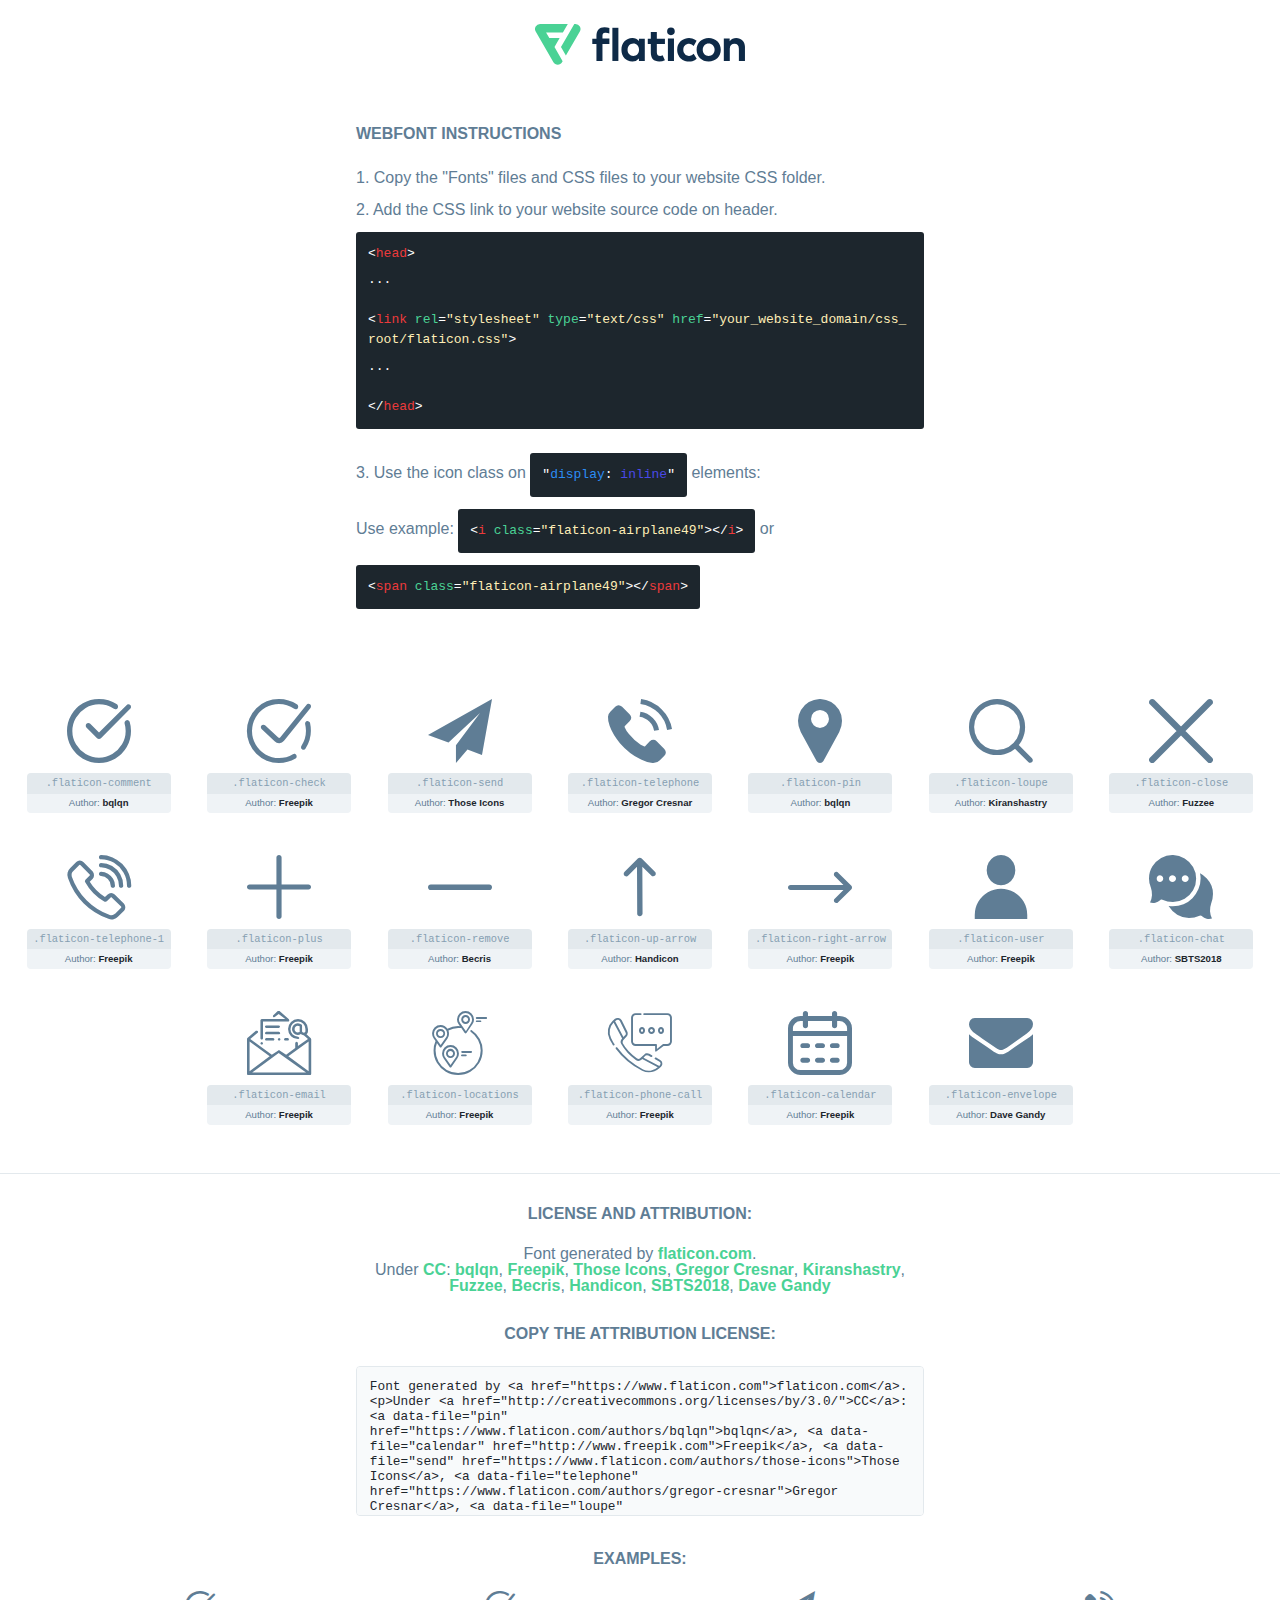
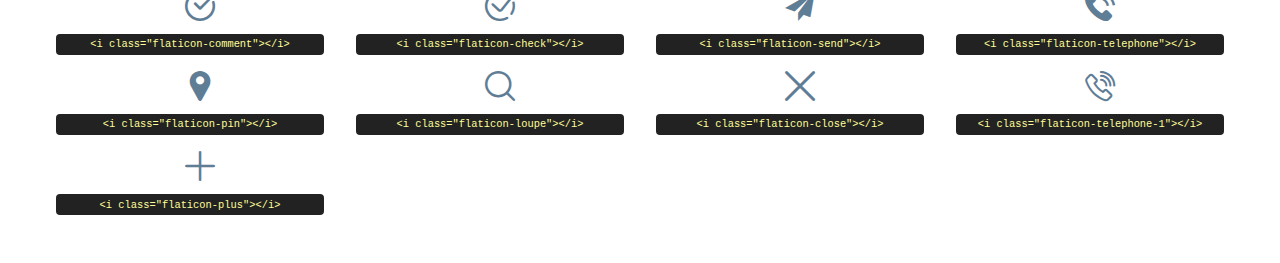
<file: assets/fonts/flaticon.html>
<!DOCTYPE html>
<html lang="en">
<head>
    <title>Flaticon Webfont</title>
    <link rel="stylesheet" type="text/css" href="flaticon.css"/>
    <meta charset="UTF-8">
    <style>
        html, body, div, span, applet, object, iframe,
        h1, h2, h3, h4, h5, h6, p, blockquote, pre,
        a, abbr, acronym, address, big, cite, code,
        del, dfn, em, img, ins, kbd, q, s, samp,
        small, strike, strong, sub, sup, tt, var,
        b, u, i, center,
        dl, dt, dd, ol, ul, li,
        fieldset, form, label, legend,
        table, caption, tbody, tfoot, thead, tr, th, td,
        article, aside, canvas, details, embed,
        figure, figcaption, footer, header, hgroup,
        menu, nav, output, ruby, section, summary,
        time, mark, audio, video {
            margin: 0;
            padding: 0;
            border: 0;
            font-size: 100%;
            font: inherit;
            vertical-align: baseline;
        }

        /* HTML5 display-role reset for older browsers */
        article, aside, details, figcaption, figure,
        footer, header, hgroup, menu, nav, section {
            display: block;
        }

        body {
            line-height: 1;
        }

        ol, ul {
            list-style: none;
        }

        blockquote, q {
            quotes: none;
        }

        blockquote:before, blockquote:after,
        q:before, q:after {
            content: '';
            content: none;
        }

        table {
            border-collapse: collapse;
            border-spacing: 0;
        }

        body {
            font-family: Helvetica, Arial, sans-serif;
            font-size: 16px;
            color: #5f7d95;
        }

        a {
            color: #4AD295;
            font-weight: bold;
            text-decoration: none;
        }

        * {
            -moz-box-sizing: border-box;
            -webkit-box-sizing: border-box;
            box-sizing: border-box;
            margin: 0;
            padding: 0;
        }

        [class^="flaticon-"]:before, [class*=" flaticon-"]:before, [class^="flaticon-"]:after, [class*=" flaticon-"]:after {
            font-family: Flaticon;
            font-size: 30px;
            font-style: normal;
            margin-left: 20px;
            color: #333;
        }

        .wrapper {
            max-width: 600px;
            margin: auto;
            padding: 0 1em;
        }

        .title {
            margin-bottom: 24px;
            text-transform: uppercase;
            font-weight: bold;
        }

        header {
            text-align: center;
            padding: 24px;
        }

        header .logo {
            width: 210px;
            height: auto;
            border: none;
            display: inline-block;
        }

        header strong {
            font-size: 28px;
            font-weight: 500;
            vertical-align: middle;
        }

        .demo {
            margin: 2em auto;
            line-height: 1.25em;
        }

        .demo ul li {
            margin-bottom: 12px;
        }

        .demo ul li code {
            background-color: #1D262D;
            border-radius: 3px;
            padding: 12px;
            display: inline-block;
            color: #fff;
            font-family: Consolas, Monaco, Lucida Console, Liberation Mono, DejaVu Sans Mono, Bitstream Vera Sans Mono, Courier New, monospace;
            font-weight: lighter;
            margin-top: 12px;
            font-size: 13px;
            word-break: break-all;
        }

        .demo ul li code .red {
            color: #EC3A3B;
        }

        .demo ul li code .green {
            color: #4AD295;
        }

        .demo ul li code .yellow {
            color: #FFEEB6;
        }

        .demo ul li code .blue {
            color: #2C8CF4;
        }

        .demo ul li code .purple {
            color: #4949E7;
        }

        .demo ul li code .dots {
            margin-top: 0.5em;
            display: block;
        }

        #glyphs {
            border-bottom: 1px solid #E3E9ED;
            padding: 2em 0;
            text-align: center;
        }

        .glyph {
            display: inline-block;
            width: 9em;
            margin: 1em;
            text-align: center;
            vertical-align: top;
            background: #FFF;
        }

        .glyph .flaticon {
            padding: 10px;
            display: block;
            font-family: "Flaticon";
            font-size: 64px;
            line-height: 1;
        }

        .glyph .flaticon:before {
            font-size: 64px;
            color: #5f7d95;
            margin-left: 0;
        }

        .class-name {
            font-size: 0.65em;
            background-color: #E3E9ED;
            color: #869FB2;
            border-radius: 4px 4px 0 0;
            padding: 0.5em;
            font-family: Consolas, Monaco, Lucida Console, Liberation Mono, DejaVu Sans Mono, Bitstream Vera Sans Mono, Courier New, monospace;
        }

        .author-name {
            font-size: 0.6em;
            background-color: #EFF3F6;
            border-top: 0;
            border-radius: 0 0 4px 4px;
            padding: 0.5em;
        }

        .author-name a {
            color: #1D262D;
        }

        .class-name:last-child {
            font-size: 10px;
            color: #888;
        }

        .class-name:last-child a {
            font-size: 10px;
            color: #555;
        }

        .glyph > input {
            display: block;
            width: 100px;
            margin: 5px auto;
            text-align: center;
            font-size: 12px;
            cursor: text;
        }

        .glyph > input.icon-input {
            font-family: "Flaticon";
            font-size: 16px;
            margin-bottom: 10px;
        }

        .attribution .title {
            margin-top: 2em;
        }

        .attribution textarea {
            background-color: #F8FAFB;
            color: #1D262D;
            padding: 1em;
            border: none;
            box-shadow: none;
            border: 1px solid #E3E9ED;
            border-radius: 4px;
            resize: none;
            width: 100%;
            height: 150px;
            font-size: 0.8em;
            font-family: Consolas, Monaco, Lucida Console, Liberation Mono, DejaVu Sans Mono, Bitstream Vera Sans Mono, Courier New, monospace;
            -webkit-appearance: none;
        }

        .attribution textarea:hover {
            border-color: #CFD9E0;
        }

        .attribution textarea:focus {
            border-color: #4AD295;
        }

        .iconsuse {
            margin: 2em auto;
            text-align: center;
            max-width: 1200px;
        }

        .iconsuse:after {
            content: '';
            display: table;
            clear: both;
        }

        .iconsuse .image {
            float: left;
            width: 25%;
            padding: 0 1em;
        }

        .iconsuse .image p {
            margin-bottom: 1em;
        }

        .iconsuse .image span {
            display: block;
            font-size: 0.65em;
            background-color: #222;
            color: #fff;
            border-radius: 4px;
            padding: 0.5em;
            color: #FFFF99;
            margin-top: 1em;
            font-family: Consolas, Monaco, Lucida Console, Liberation Mono, DejaVu Sans Mono, Bitstream Vera Sans Mono, Courier New, monospace;
        }

        .flaticon:before {
            color: #5f7d95;
        }

        #footer {
            text-align: center;
            background-color: #1D262D;
            color: #869FB2;
            padding: 12px;
            font-size: 14px;
        }

        #footer a {
            font-weight: normal;
        }

        @media (max-width: 960px) {
            .iconsuse .image {
                width: 50%;
            }
        }

        .preview {
            width: 100px;
            display: inline-block;
            margin: 10px;
        }

        .preview .inner {
            display: inline-block;
            width: 100%;
            text-align: center;
            background: #f5f5f5;
            -webkit-border-radius: 3px 3px 0 0;
            -moz-border-radius: 3px 3px 0 0;
            border-radius: 3px 3px 0 0;
        }

        .preview .inner  {
            line-height: 85px;
            font-size: 40px;
            color: #333;
        }

        .label {
            display: inline-block;
            width: 100%;
            box-sizing: border-box;
            padding: 5px;
            font-size: 10px;
            font-family: Monaco, monospace;
            color: #666;
            white-space: nowrap;
            overflow: hidden;
            text-overflow: ellipsis;
            background: #ddd;
            -webkit-border-radius: 0 0 3px 3px;
            -moz-border-radius: 0 0 3px 3px;
            border-radius: 0 0 3px 3px;
            color: #666;
        }
    </style>
</head>
<body>
    <header>
        <a href="https://www.flaticon.com/" target="_blank" class="logo">
            <svg xmlns="http://www.w3.org/2000/svg" viewBox="0 0 394.3 76.5">
                <path d="M156.6,69.4H145.3V7.1h11.3Z" style="fill:#0e2a47"/>
                <path d="M206.2,69.4h-11V64.8a15.4,15.4,0,0,1-12.6,5.7c-11.6,0-20.3-9.5-20.3-22.1s8.8-22.1,20.3-22.1a15.4,15.4,0,0,1,12.6,5.8V27.5h11Zm-32.4-21c0,6.4,4.2,11.6,10.8,11.6s10.8-4.9,10.8-11.6-4.4-11.6-10.8-11.6S173.9,42,173.9,48.4Z"
                      style="fill:#0e2a47"/>
                <path d="M262.5,13.7a7.2,7.2,0,0,1-14.4,0,7.2,7.2,0,1,1,14.4,0ZM261,69.4H249.6v-42H261Z"
                      style="fill:#0e2a47"/>
                <path id="_Trazado_" data-name="&lt;Trazado&gt;"
                      d="M139.6,17.8a16.6,16.6,0,0,0-8-1.4c-3.2.4-4.9,2-4.9,5.9v5.1h13V37.5h-13v32H115.4v-32h-7.8v-10h7.8V22.2c0-9.9,5.2-16.3,15-16.3a23.4,23.4,0,0,1,9.3,1.8Z"
                      style="fill:#0e2a47"/>
                <path d="M235.1,60c-3.5,0-6.3-1.9-6.3-7.1V37.5H244v-10H228.8V15H217.5V27.5h-5.7v10h5.7V53.7c0,10.9,5.3,16.8,15.7,16.8A22.9,22.9,0,0,0,244,68l-4.3-9.1A12.3,12.3,0,0,1,235.1,60Z"
                      style="fill:#0e2a47"/>
                <path d="M348.9,48.4c0,12.6-9.7,22.1-22.7,22.1s-22.7-9.4-22.7-22.1,9.6-22.1,22.7-22.1S348.9,35.8,348.9,48.4Zm-33.9,0c0,6.8,4.8,11.6,11.1,11.6s11.2-4.8,11.2-11.6-4.8-11.6-11.2-11.6S315.1,41.6,315.1,48.4Z"
                      style="fill:#0e2a47"/>
                <path d="M394.3,42.7V69.4H382.9V46.3c0-6.1-3-9.4-8.2-9.4s-8.9,3.2-8.9,9.5v23H354.6v-42h11v4.9c3-4.5,7.6-6.1,12.3-6.1C387.5,26.3,394.3,33,394.3,42.7Z"
                      style="fill:#0e2a47"/>
                <path d="M298,55.7h0a12.4,12.4,0,0,1-8.2,4.2h-.9l-1.8-.2a10,10,0,0,1-7.4-5.6,13.2,13.2,0,0,1-1.2-5.8,13,13,0,0,1,1.3-5.9,10.1,10.1,0,0,1,7.5-5.5h2.4a11.7,11.7,0,0,1,8.3,4.2l5.5-9.6a19.9,19.9,0,0,0-8.1-4.3,23.4,23.4,0,0,0-6.1-.8,25.2,25.2,0,0,0-7.5,1.1,20.9,20.9,0,0,0-8,4.6,21.9,21.9,0,0,0-6.8,16.4,21.9,21.9,0,0,0,6.7,16.3,20.9,20.9,0,0,0,8,4.6,25.2,25.2,0,0,0,7.7,1.2,23.6,23.6,0,0,0,6.2-.8,20,20,0,0,0,8.1-4.4Z"
                      style="fill:#0e2a47"/>
                <path d="M46.3,26.5H26.9L20.8,16H52.4L61.6,0H9.4A9.3,9.3,0,0,0,1.3,4.7a9.3,9.3,0,0,0,0,9.4L34.6,71.8a9.4,9.4,0,0,0,16.2,0l1.1-1.9L36.6,43.3Z"
                      style="fill:#4ad295"/>
                <path d="M84.2,4.7A9.3,9.3,0,0,0,76.1,0H73.8l-25,43.3,9.2,16L84.2,14A9.3,9.3,0,0,0,84.2,4.7Z"
                      style="fill:#4ad295"/>
            </svg>
        </a>
    </header>
    <section class="demo wrapper">

        <p class="title">Webfont Instructions</p>

        <ul>
            <li>
                <span class="num">1. </span>Copy the "Fonts" files and CSS files to your website CSS folder.
            </li>
            <li>
                <span class="num">2. </span>Add the CSS link to your website source code on header.
                <code class="big">
                    &lt;<span class="red">head</span>&gt;
                    <br/><span class="dots">...</span>
                    <br/>&lt;<span class="red">link</span> <span class="green">rel</span>=<span
                        class="yellow">"stylesheet"</span> <span class="green">type</span>=<span
                        class="yellow">"text/css"</span> <span class="green">href</span>=<span class="yellow">"your_website_domain/css_root/flaticon.css"</span>&gt;
                    <br/><span class="dots">...</span>
                    <br/>&lt;/<span class="red">head</span>&gt;
                </code>
            </li>

            <li>
                <p>
                    <span class="num">3. </span>Use the icon class on <code>"<span class="blue">display</span>:<span
                        class="purple"> inline</span>"</code> elements:
                    <br/>
                    Use example: <code>&lt;<span class="red">i</span> <span class="green">class</span>=<span class="yellow">&quot;flaticon-airplane49&quot;</span>&gt;&lt;/<span
                        class="red">i</span>&gt;</code> or <code>&lt;<span class="red">span</span> <span
                        class="green">class</span>=<span class="yellow">&quot;flaticon-airplane49&quot;</span>&gt;&lt;/<span
                        class="red">span</span>&gt;</code>
            </li>
        </ul>

    </section>
    <section id="glyphs">
            <div class="glyph">
                <i class="flaticon flaticon-comment"></i>
                <div class="class-name">.flaticon-comment</div>
                <div class="author-name">Author: <a data-file="comment" href="https://www.flaticon.com/authors/bqlqn">bqlqn</a> </div>
            </div>

            <div class="glyph">
                <i class="flaticon flaticon-check"></i>
                <div class="class-name">.flaticon-check</div>
                <div class="author-name">Author: <a data-file="check" href="http://www.freepik.com">Freepik</a> </div>
            </div>

            <div class="glyph">
                <i class="flaticon flaticon-send"></i>
                <div class="class-name">.flaticon-send</div>
                <div class="author-name">Author: <a data-file="send" href="https://www.flaticon.com/authors/those-icons">Those Icons</a> </div>
            </div>

            <div class="glyph">
                <i class="flaticon flaticon-telephone"></i>
                <div class="class-name">.flaticon-telephone</div>
                <div class="author-name">Author: <a data-file="telephone" href="https://www.flaticon.com/authors/gregor-cresnar">Gregor Cresnar</a> </div>
            </div>

            <div class="glyph">
                <i class="flaticon flaticon-pin"></i>
                <div class="class-name">.flaticon-pin</div>
                <div class="author-name">Author: <a data-file="pin" href="https://www.flaticon.com/authors/bqlqn">bqlqn</a> </div>
            </div>

            <div class="glyph">
                <i class="flaticon flaticon-loupe"></i>
                <div class="class-name">.flaticon-loupe</div>
                <div class="author-name">Author: <a data-file="loupe" href="https://www.flaticon.com/authors/kiranshastry">Kiranshastry</a> </div>
            </div>

            <div class="glyph">
                <i class="flaticon flaticon-close"></i>
                <div class="class-name">.flaticon-close</div>
                <div class="author-name">Author: <a data-file="close" href="https://www.flaticon.com/authors/fuzzee">Fuzzee</a> </div>
            </div>

            <div class="glyph">
                <i class="flaticon flaticon-telephone-1"></i>
                <div class="class-name">.flaticon-telephone-1</div>
                <div class="author-name">Author: <a data-file="telephone-1" href="http://www.freepik.com">Freepik</a> </div>
            </div>

            <div class="glyph">
                <i class="flaticon flaticon-plus"></i>
                <div class="class-name">.flaticon-plus</div>
                <div class="author-name">Author: <a data-file="plus" href="http://www.freepik.com">Freepik</a> </div>
            </div>

            <div class="glyph">
                <i class="flaticon flaticon-remove"></i>
                <div class="class-name">.flaticon-remove</div>
                <div class="author-name">Author: <a data-file="remove" href="https://www.flaticon.com/authors/becris">Becris</a> </div>
            </div>

            <div class="glyph">
                <i class="flaticon flaticon-up-arrow"></i>
                <div class="class-name">.flaticon-up-arrow</div>
                <div class="author-name">Author: <a data-file="up-arrow" href="https://www.flaticon.com/authors/handicon">Handicon</a> </div>
            </div>

            <div class="glyph">
                <i class="flaticon flaticon-right-arrow"></i>
                <div class="class-name">.flaticon-right-arrow</div>
                <div class="author-name">Author: <a data-file="right-arrow" href="http://www.freepik.com">Freepik</a> </div>
            </div>

            <div class="glyph">
                <i class="flaticon flaticon-user"></i>
                <div class="class-name">.flaticon-user</div>
                <div class="author-name">Author: <a data-file="user" href="http://www.freepik.com">Freepik</a> </div>
            </div>

            <div class="glyph">
                <i class="flaticon flaticon-chat"></i>
                <div class="class-name">.flaticon-chat</div>
                <div class="author-name">Author: <a data-file="chat" href="https://www.flaticon.com/authors/sbts2018">SBTS2018</a> </div>
            </div>

            <div class="glyph">
                <i class="flaticon flaticon-email"></i>
                <div class="class-name">.flaticon-email</div>
                <div class="author-name">Author: <a data-file="email" href="http://www.freepik.com">Freepik</a> </div>
            </div>

            <div class="glyph">
                <i class="flaticon flaticon-locations"></i>
                <div class="class-name">.flaticon-locations</div>
                <div class="author-name">Author: <a data-file="locations" href="http://www.freepik.com">Freepik</a> </div>
            </div>

            <div class="glyph">
                <i class="flaticon flaticon-phone-call"></i>
                <div class="class-name">.flaticon-phone-call</div>
                <div class="author-name">Author: <a data-file="phone-call" href="http://www.freepik.com">Freepik</a> </div>
            </div>

            <div class="glyph">
                <i class="flaticon flaticon-calendar"></i>
                <div class="class-name">.flaticon-calendar</div>
                <div class="author-name">Author: <a data-file="calendar" href="http://www.freepik.com">Freepik</a> </div>
            </div>

            <div class="glyph">
                <i class="flaticon flaticon-envelope"></i>
                <div class="class-name">.flaticon-envelope</div>
                <div class="author-name">Author: <a data-file="envelope" href="https://www.flaticon.com/authors/dave-gandy">Dave Gandy</a> </div>
            </div>

    </section>

    <section class="attribution wrapper"   style="text-align:center;">

        <div class="title">License and attribution:</div><div class="attrDiv">Font generated by <a href="https://www.flaticon.com">flaticon.com</a>. <div><p>Under <a href="http://creativecommons.org/licenses/by/3.0/">CC</a>: <a data-file="pin" href="https://www.flaticon.com/authors/bqlqn">bqlqn</a>, <a data-file="calendar" href="http://www.freepik.com">Freepik</a>, <a data-file="send" href="https://www.flaticon.com/authors/those-icons">Those Icons</a>, <a data-file="telephone" href="https://www.flaticon.com/authors/gregor-cresnar">Gregor Cresnar</a>, <a data-file="loupe" href="https://www.flaticon.com/authors/kiranshastry">Kiranshastry</a>, <a data-file="close" href="https://www.flaticon.com/authors/fuzzee">Fuzzee</a>, <a data-file="remove" href="https://www.flaticon.com/authors/becris">Becris</a>, <a data-file="up-arrow" href="https://www.flaticon.com/authors/handicon">Handicon</a>, <a data-file="chat" href="https://www.flaticon.com/authors/sbts2018">SBTS2018</a>, <a data-file="envelope" href="https://www.flaticon.com/authors/dave-gandy">Dave Gandy</a></p>  </div>
        </div>
        <div class="title">Copy the Attribution License:</div>

        <textarea onclick="this.focus();this.select();">Font generated by &lt;a href=&quot;https://www.flaticon.com&quot;&gt;flaticon.com&lt;/a&gt;. <p>Under <a href="http://creativecommons.org/licenses/by/3.0/">CC</a>: <a data-file="pin" href="https://www.flaticon.com/authors/bqlqn">bqlqn</a>, <a data-file="calendar" href="http://www.freepik.com">Freepik</a>, <a data-file="send" href="https://www.flaticon.com/authors/those-icons">Those Icons</a>, <a data-file="telephone" href="https://www.flaticon.com/authors/gregor-cresnar">Gregor Cresnar</a>, <a data-file="loupe" href="https://www.flaticon.com/authors/kiranshastry">Kiranshastry</a>, <a data-file="close" href="https://www.flaticon.com/authors/fuzzee">Fuzzee</a>, <a data-file="remove" href="https://www.flaticon.com/authors/becris">Becris</a>, <a data-file="up-arrow" href="https://www.flaticon.com/authors/handicon">Handicon</a>, <a data-file="chat" href="https://www.flaticon.com/authors/sbts2018">SBTS2018</a>, <a data-file="envelope" href="https://www.flaticon.com/authors/dave-gandy">Dave Gandy</a></p> 
        </textarea>

    </section>

    <section class="iconsuse">

        <div class="title">Examples:</div>
            <div class="image">
                <p>
                    <i class="flaticon flaticon-comment"></i>
                    <span>&lt;i class=&quot;flaticon-comment&quot;&gt;&lt;/i&gt;</span>
                </p>
            </div>
            <div class="image">
                <p>
                    <i class="flaticon flaticon-check"></i>
                    <span>&lt;i class=&quot;flaticon-check&quot;&gt;&lt;/i&gt;</span>
                </p>
            </div>
            <div class="image">
                <p>
                    <i class="flaticon flaticon-send"></i>
                    <span>&lt;i class=&quot;flaticon-send&quot;&gt;&lt;/i&gt;</span>
                </p>
            </div>
            <div class="image">
                <p>
                    <i class="flaticon flaticon-telephone"></i>
                    <span>&lt;i class=&quot;flaticon-telephone&quot;&gt;&lt;/i&gt;</span>
                </p>
            </div>
            <div class="image">
                <p>
                    <i class="flaticon flaticon-pin"></i>
                    <span>&lt;i class=&quot;flaticon-pin&quot;&gt;&lt;/i&gt;</span>
                </p>
            </div>
            <div class="image">
                <p>
                    <i class="flaticon flaticon-loupe"></i>
                    <span>&lt;i class=&quot;flaticon-loupe&quot;&gt;&lt;/i&gt;</span>
                </p>
            </div>
            <div class="image">
                <p>
                    <i class="flaticon flaticon-close"></i>
                    <span>&lt;i class=&quot;flaticon-close&quot;&gt;&lt;/i&gt;</span>
                </p>
            </div>
            <div class="image">
                <p>
                    <i class="flaticon flaticon-telephone-1"></i>
                    <span>&lt;i class=&quot;flaticon-telephone-1&quot;&gt;&lt;/i&gt;</span>
                </p>
            </div>
            <div class="image">
                <p>
                    <i class="flaticon flaticon-plus"></i>
                    <span>&lt;i class=&quot;flaticon-plus&quot;&gt;&lt;/i&gt;</span>
                </p>
</file>
<file: assets/fonts/flaticon.css>
@font-face {
  font-family: "flaticon";
  src: url("./flaticon.ttf?9b3363f941bf5a33726927b1566b074b") format("truetype"), url("./flaticon.woff?9b3363f941bf5a33726927b1566b074b") format("woff"), url("./flaticon.woff2?9b3363f941bf5a33726927b1566b074b") format("woff2"), url("./flaticon.eot?9b3363f941bf5a33726927b1566b074b#iefix") format("embedded-opentype"), url("./flaticon.svg?9b3363f941bf5a33726927b1566b074b#flaticon") format("svg");
}
i[class^=flaticon-]:before, i[class*=" flaticon-"]:before {
  font-family: flaticon !important;
  font-style: normal;
  font-weight: normal !important;
  font-variant: normal;
  text-transform: none;
  line-height: 1;
  -webkit-font-smoothing: antialiased;
  -moz-osx-font-smoothing: grayscale;
}

.flaticon-comment:before {
  content: "\f101";
}

.flaticon-check:before {
  content: "\f102";
}

.flaticon-send:before {
  content: "\f103";
}

.flaticon-telephone:before {
  content: "\f104";
}

.flaticon-pin:before {
  content: "\f105";
}

.flaticon-loupe:before {
  content: "\f106";
}

.flaticon-close:before {
  content: "\f107";
}

.flaticon-telephone-1:before {
  content: "\f108";
}

.flaticon-plus:before {
  content: "\f109";
}

.flaticon-remove:before {
  content: "\f10a";
}

.flaticon-up-arrow:before {
  content: "\f10b";
}

.flaticon-right-arrow:before {
  content: "\f10c";
}

.flaticon-user:before {
  content: "\f10d";
}

.flaticon-chat:before {
  content: "\f10e";
}

.flaticon-email:before {
  content: "\f10f";
}

.flaticon-locations:before {
  content: "\f110";
}

.flaticon-phone-call:before {
  content: "\f111";
}

.flaticon-calendar:before {
  content: "\f112";
}

.flaticon-envelope:before {
  content: "\f113";
}/*# sourceMappingURL=flaticon.css.map */
</file>
